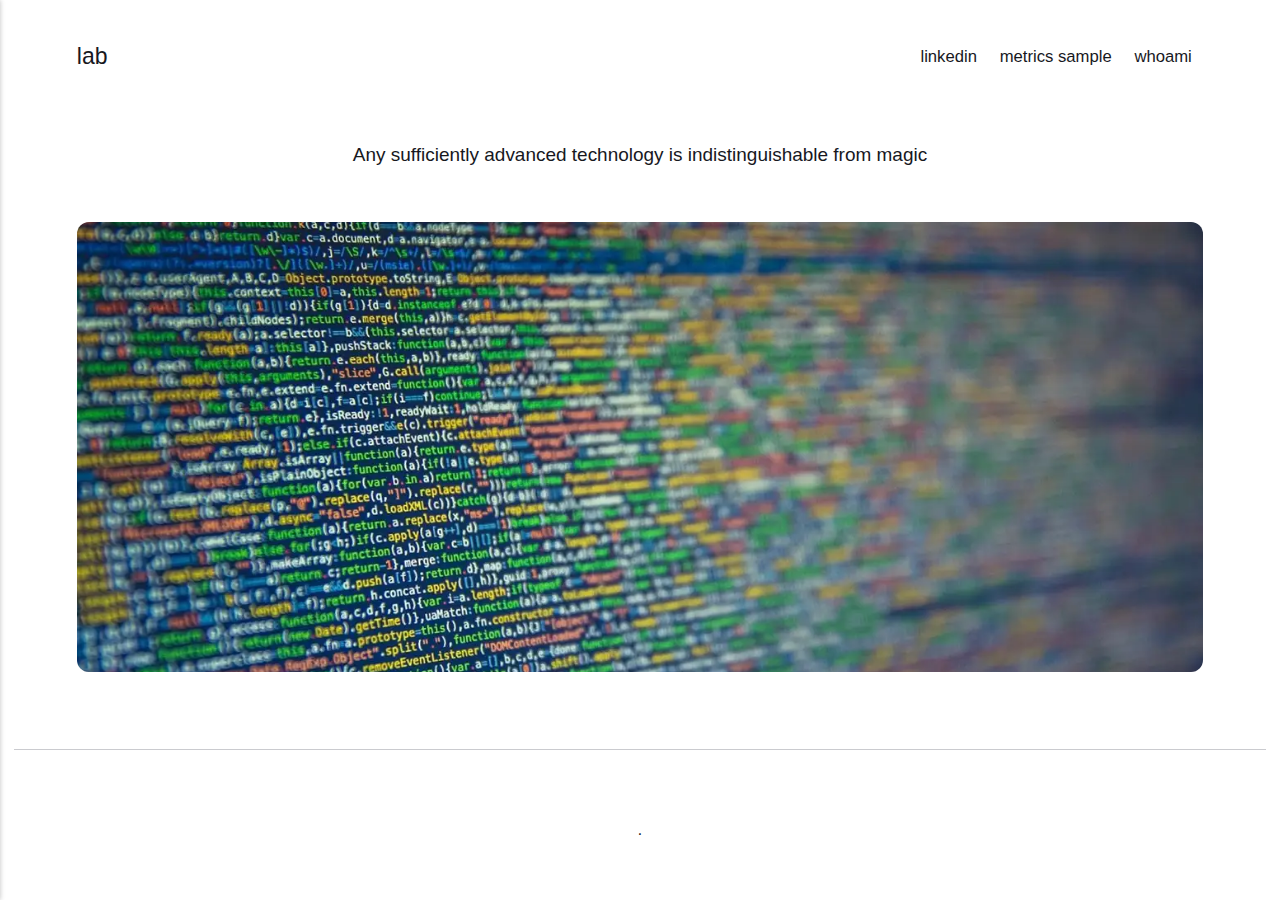
<file: index.html>
<!DOCTYPE html><html lang="en-gb"><head><meta charset="utf-8"><meta http-equiv="X-UA-Compatible" content="IE=edge"><meta name="viewport" content="width=device-width,initial-scale=1"><title>lab</title><meta name="generator" content="Publii Open-Source CMS for Static Site"><link rel="canonical" href="https://lorenzogirardi.github.io/alpha-gh/"><link rel="alternate" type="application/atom+xml" href="https://lorenzogirardi.github.io/alpha-gh/feed.xml" title="lab - RSS"><link rel="alternate" type="application/json" href="https://lorenzogirardi.github.io/alpha-gh/feed.json" title="lab - JSON"><meta property="og:title" content="lab"><meta property="og:site_name" content="lab"><meta property="og:description" content=""><meta property="og:url" content="https://lorenzogirardi.github.io/alpha-gh/"><meta property="og:type" content="website"><link rel="stylesheet" href="https://lorenzogirardi.github.io/alpha-gh/assets/css/style.css?v=0979dec14d8fe996ecf003a5030c04d2"><script type="application/ld+json">{"@context":"http://schema.org","@type":"Organization","name":"lab","url":"https://lorenzogirardi.github.io/alpha-gh/"}</script><noscript><style>img[loading] {
                    opacity: 1;
                }</style></noscript></head><body class="home-template"><header class="top js-header"><a class="logo" href="https://lorenzogirardi.github.io/alpha-gh/">lab</a><nav class="navbar js-navbar"><button class="navbar__toggle js-toggle" aria-label="Menu" aria-haspopup="true" aria-expanded="false"><span class="navbar__toggle-box"><span class="navbar__toggle-inner">Menu</span></span></button><ul class="navbar__menu"><li><a href="https://www.linkedin.com/in/lgirardi/" target="_blank">linkedin</a></li><li><a href="https://services.k8s.it/grafana/?orgid&#x3D;2" target="_blank">metrics sample</a></li><li><a href="https://lorenzogirardi.github.io/alpha-gh/whoami.html" target="_self">whoami</a></li></ul></nav></header><main><div class="hero"><header class="hero__content hero__content--centered"><div class="wrapper"><p>Any sufficiently advanced technology is indistinguishable from magic</p></div></header><figure class="hero__image"><div class="hero__image-wrapper"><img src="https://lorenzogirardi.github.io/alpha-gh/media/website/hero_image-2xl-3.webp" srcset="https://lorenzogirardi.github.io/alpha-gh/media/website/responsive/hero_image-2xl-3-xs.webp 640w, https://lorenzogirardi.github.io/alpha-gh/media/website/responsive/hero_image-2xl-3-sm.webp 768w, https://lorenzogirardi.github.io/alpha-gh/media/website/responsive/hero_image-2xl-3-md.webp 1024w, https://lorenzogirardi.github.io/alpha-gh/media/website/responsive/hero_image-2xl-3-lg.webp 1366w, https://lorenzogirardi.github.io/alpha-gh/media/website/responsive/hero_image-2xl-3-xl.webp 1600w, https://lorenzogirardi.github.io/alpha-gh/media/website/responsive/hero_image-2xl-3-2xl.webp 1920w" sizes="88vw" loading="eager" width="1588" height="643" alt=""></div></figure></div><div class="wrapper feed"></div></main><footer class="footer"><div class="wrapper"><div class="footer__copyright"><p>.</p></div><button id="backToTop" class="footer__bttop" aria-label="Back to top" title="Back to top"><svg width="20" height="20"><use xlink:href="https://lorenzogirardi.github.io/alpha-gh/assets/svg/svg-map.svg#toparrow"/></svg></button></div></footer><script defer="defer" src="https://lorenzogirardi.github.io/alpha-gh/assets/js/scripts.min.js?v=ffcbea6c02c8178d10092962b235a5b0"></script><script>window.publiiThemeMenuConfig={mobileMenuMode:'sidebar',animationSpeed:300,submenuWidth: 'auto',doubleClickTime:500,mobileMenuExpandableSubmenus:true,relatedContainerForOverlayMenuSelector:'.top'};</script><script>var images = document.querySelectorAll('img[loading]');
        for (var i = 0; i < images.length; i++) {
            if (images[i].complete) {
                images[i].classList.add('is-loaded');
            } else {
                images[i].addEventListener('load', function () {
                    this.classList.add('is-loaded');
                }, false);
            }
        }</script></body></html>
</file>
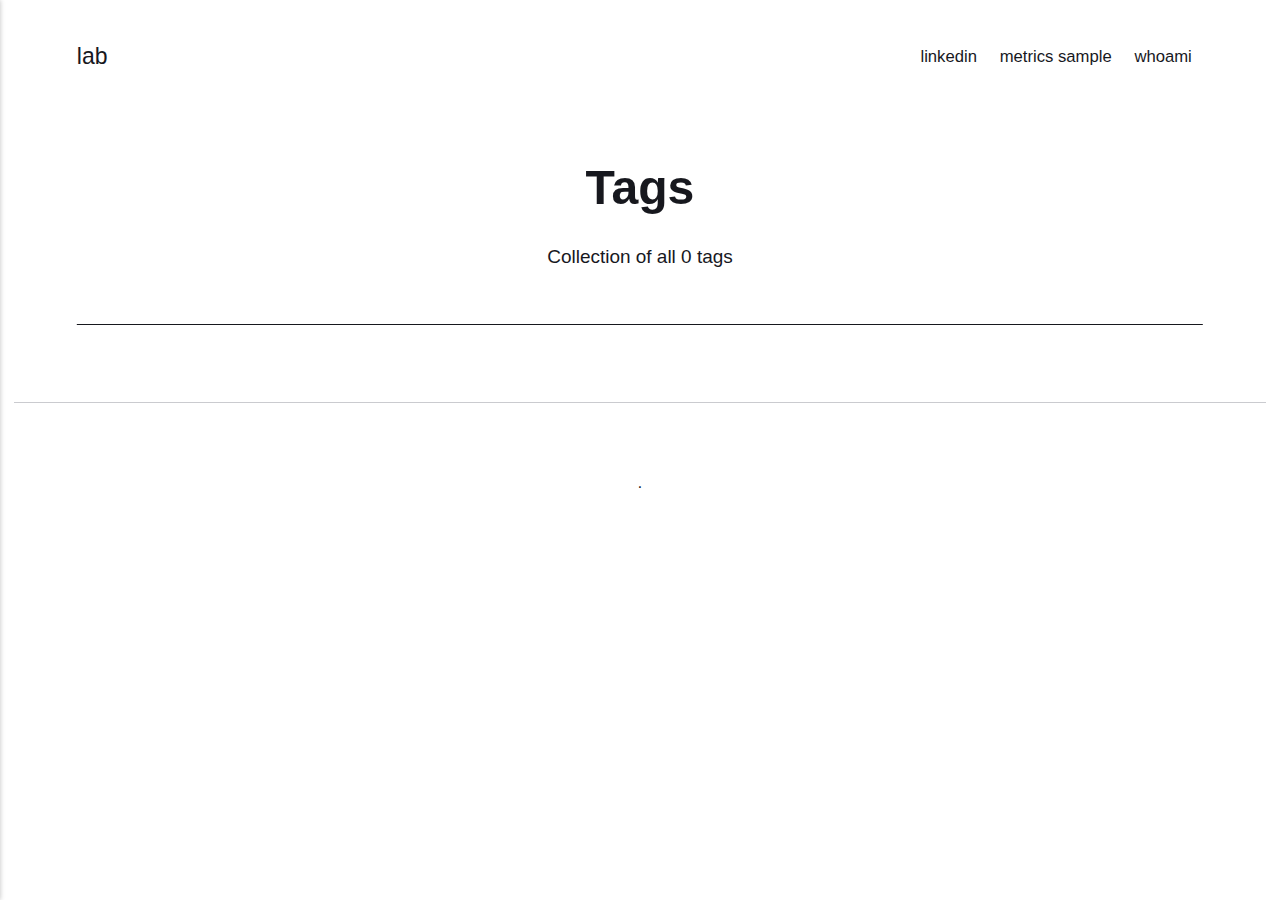
<file: tags/index.html>
<!DOCTYPE html><html lang="en-gb"><head><meta charset="utf-8"><meta http-equiv="X-UA-Compatible" content="IE=edge"><meta name="viewport" content="width=device-width,initial-scale=1"><title>All tags - lab</title><meta name="robots" content="noindex, follow"><meta name="generator" content="Publii Open-Source CMS for Static Site"><link rel="alternate" type="application/atom+xml" href="https://lorenzogirardi.github.io/alpha-gh/feed.xml" title="lab - RSS"><link rel="alternate" type="application/json" href="https://lorenzogirardi.github.io/alpha-gh/feed.json" title="lab - JSON"><meta property="og:title" content="lab"><meta property="og:site_name" content="lab"><meta property="og:description" content=""><meta property="og:url" content="https://lorenzogirardi.github.io/alpha-gh/tags/"><meta property="og:type" content="website"><link rel="stylesheet" href="https://lorenzogirardi.github.io/alpha-gh/assets/css/style.css?v=0979dec14d8fe996ecf003a5030c04d2"><script type="application/ld+json">{"@context":"http://schema.org","@type":"Organization","name":"lab","url":"https://lorenzogirardi.github.io/alpha-gh/"}</script><noscript><style>img[loading] {
                    opacity: 1;
                }</style></noscript></head><body class="tags-template"><header class="top js-header"><a class="logo" href="https://lorenzogirardi.github.io/alpha-gh/">lab</a><nav class="navbar js-navbar"><button class="navbar__toggle js-toggle" aria-label="Menu" aria-haspopup="true" aria-expanded="false"><span class="navbar__toggle-box"><span class="navbar__toggle-inner">Menu</span></span></button><ul class="navbar__menu"><li><a href="https://www.linkedin.com/in/lgirardi/" target="_blank">linkedin</a></li><li><a href="https://services.k8s.it/grafana/?orgid&#x3D;2" target="_blank">metrics sample</a></li><li><a href="https://lorenzogirardi.github.io/alpha-gh/whoami.html" target="_self">whoami</a></li></ul></nav></header><main class="page page--tags"><div class="hero hero--noimage"><header class="hero__content hero__content--centered"><div class="wrapper"><h1>Tags</h1><p class="page__desc">Collection of all 0 tags</p></div></header></div><div class="wrapper"><ul class="feed feed--grid"></ul></div></main><footer class="footer"><div class="wrapper"><div class="footer__copyright"><p>.</p></div><button id="backToTop" class="footer__bttop" aria-label="Back to top" title="Back to top"><svg width="20" height="20"><use xlink:href="https://lorenzogirardi.github.io/alpha-gh/assets/svg/svg-map.svg#toparrow"/></svg></button></div></footer><script defer="defer" src="https://lorenzogirardi.github.io/alpha-gh/assets/js/scripts.min.js?v=ffcbea6c02c8178d10092962b235a5b0"></script><script>window.publiiThemeMenuConfig={mobileMenuMode:'sidebar',animationSpeed:300,submenuWidth: 'auto',doubleClickTime:500,mobileMenuExpandableSubmenus:true,relatedContainerForOverlayMenuSelector:'.top'};</script><script>var images = document.querySelectorAll('img[loading]');
        for (var i = 0; i < images.length; i++) {
            if (images[i].complete) {
                images[i].classList.add('is-loaded');
            } else {
                images[i].addEventListener('load', function () {
                    this.classList.add('is-loaded');
                }, false);
            }
        }</script></body></html>
</file>
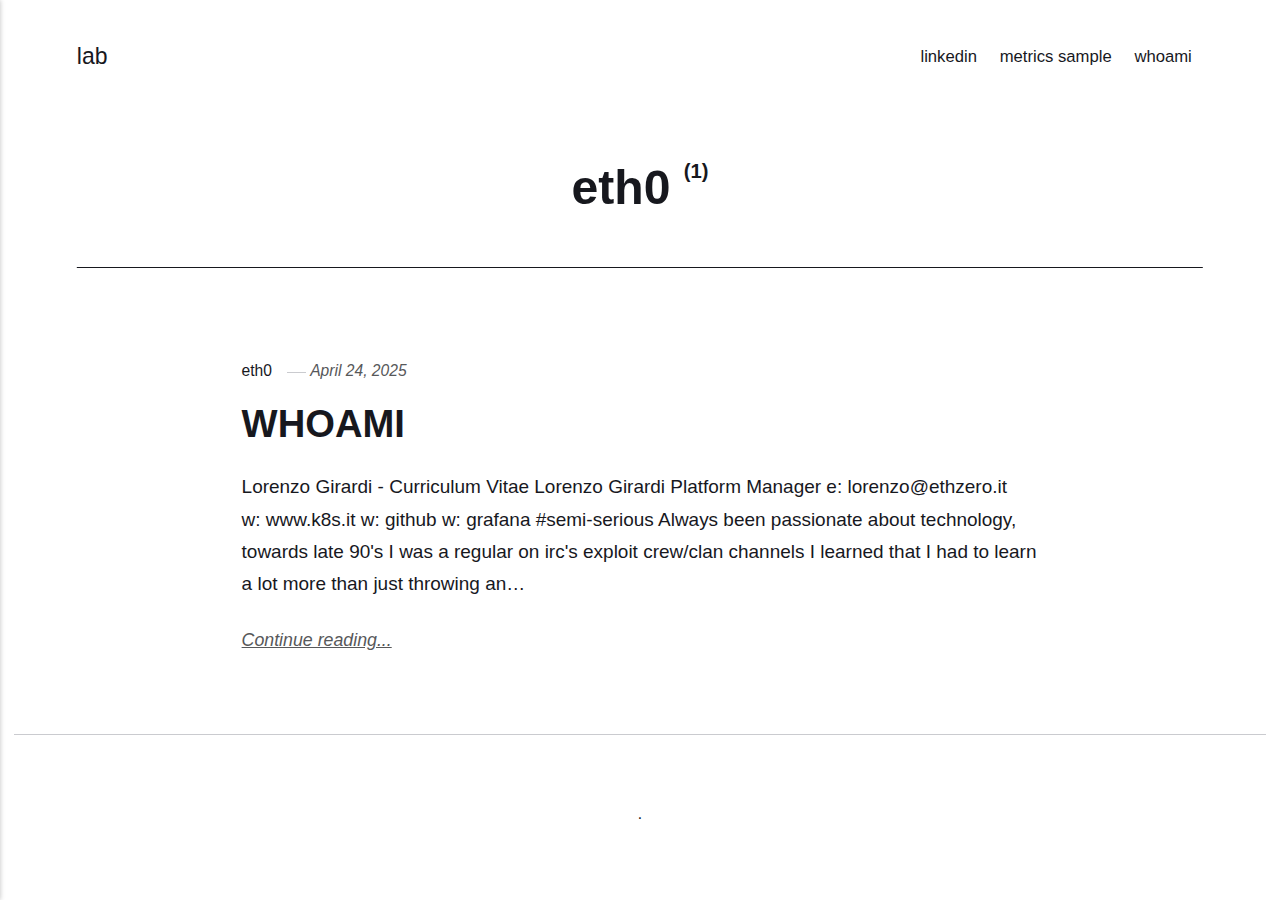
<file: authors/eth0/index.html>
<!DOCTYPE html><html lang="en-gb"><head><meta charset="utf-8"><meta http-equiv="X-UA-Compatible" content="IE=edge"><meta name="viewport" content="width=device-width,initial-scale=1"><title>Author: eth0 - lab</title><meta name="robots" content="noindex, follow"><meta name="generator" content="Publii Open-Source CMS for Static Site"><link rel="alternate" type="application/atom+xml" href="https://lorenzogirardi.github.io/alpha-gh/feed.xml" title="lab - RSS"><link rel="alternate" type="application/json" href="https://lorenzogirardi.github.io/alpha-gh/feed.json" title="lab - JSON"><meta property="og:title" content="eth0"><meta property="og:site_name" content="lab"><meta property="og:description" content=""><meta property="og:url" content="https://lorenzogirardi.github.io/alpha-gh/authors/eth0/"><meta property="og:type" content="website"><link rel="stylesheet" href="https://lorenzogirardi.github.io/alpha-gh/assets/css/style.css?v=0979dec14d8fe996ecf003a5030c04d2"><script type="application/ld+json">{"@context":"http://schema.org","@type":"Organization","name":"lab","url":"https://lorenzogirardi.github.io/alpha-gh/"}</script><noscript><style>img[loading] {
                    opacity: 1;
                }</style></noscript></head><body class="author-template"><header class="top js-header"><a class="logo" href="https://lorenzogirardi.github.io/alpha-gh/">lab</a><nav class="navbar js-navbar"><button class="navbar__toggle js-toggle" aria-label="Menu" aria-haspopup="true" aria-expanded="false"><span class="navbar__toggle-box"><span class="navbar__toggle-inner">Menu</span></span></button><ul class="navbar__menu"><li><a href="https://www.linkedin.com/in/lgirardi/" target="_blank">linkedin</a></li><li><a href="https://services.k8s.it/grafana/?orgid&#x3D;2" target="_blank">metrics sample</a></li><li><a href="https://lorenzogirardi.github.io/alpha-gh/whoami.html" target="_self">whoami</a></li></ul></nav></header><main class="page page--author"><div class="hero hero--noimage"><header class="hero__content hero__content--centered"><div class="wrapper"><div><h1>eth0 <sup>(1)</sup></h1></div></div></header></div><div class="wrapper feed"><article class="feed__item feed__item--centered"><div class="feed__content"><header><div class="feed__meta"><a href="https://lorenzogirardi.github.io/alpha-gh/authors/eth0/" class="feed__author">eth0</a> <time datetime="2025-04-24T09:31" class="feed__date">April 24, 2025</time></div><h2 class="feed__title"><a href="https://lorenzogirardi.github.io/alpha-gh/whoami.html">WHOAMI</a></h2></header><p>Lorenzo Girardi - Curriculum Vitae Lorenzo Girardi Platform Manager e: lorenzo@ethzero.it w: www.k8s.it w: github w: grafana #semi-serious Always been passionate about technology, towards late 90's I was a regular on irc's exploit crew/clan channels I learned that I had to learn a lot more than just throwing an&hellip;</p><a href="https://lorenzogirardi.github.io/alpha-gh/whoami.html" class="readmore feed__readmore">Continue reading...</a></div></article></div></main><footer class="footer"><div class="wrapper"><div class="footer__copyright"><p>.</p></div><button id="backToTop" class="footer__bttop" aria-label="Back to top" title="Back to top"><svg width="20" height="20"><use xlink:href="https://lorenzogirardi.github.io/alpha-gh/assets/svg/svg-map.svg#toparrow"/></svg></button></div></footer><script defer="defer" src="https://lorenzogirardi.github.io/alpha-gh/assets/js/scripts.min.js?v=ffcbea6c02c8178d10092962b235a5b0"></script><script>window.publiiThemeMenuConfig={mobileMenuMode:'sidebar',animationSpeed:300,submenuWidth: 'auto',doubleClickTime:500,mobileMenuExpandableSubmenus:true,relatedContainerForOverlayMenuSelector:'.top'};</script><script>var images = document.querySelectorAll('img[loading]');
        for (var i = 0; i < images.length; i++) {
            if (images[i].complete) {
                images[i].classList.add('is-loaded');
            } else {
                images[i].addEventListener('load', function () {
                    this.classList.add('is-loaded');
                }, false);
            }
        }</script></body></html>
</file>
